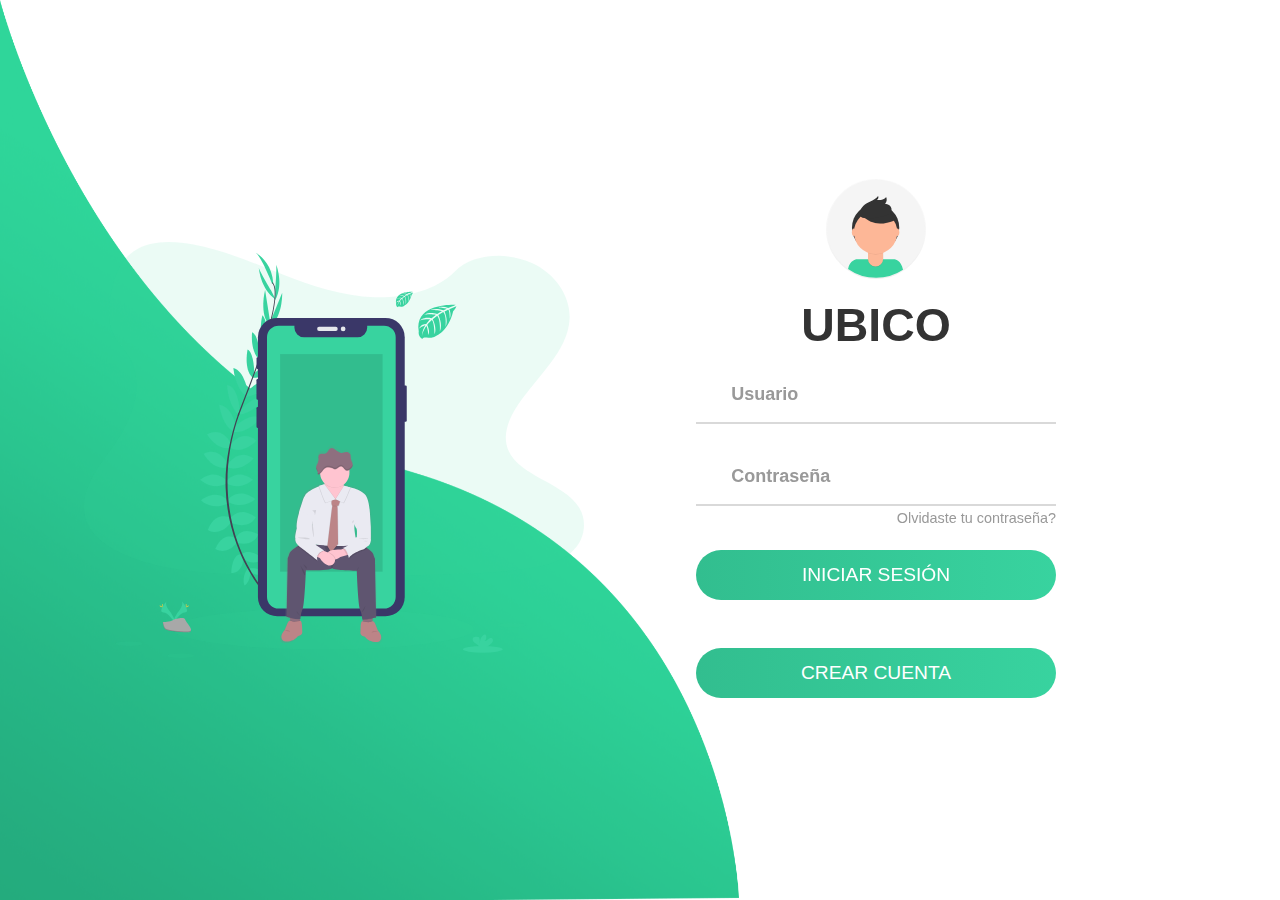
<file: index.html>
<!DOCTYPE html>
<html lang="en">

<head>
    <meta charset="UTF-8">
    <meta http-equiv="X-UA-Compatible" content="IE=edge">
    <meta name="viewport" content="width=device-width, initial-scale=1.0">
    <title>MODAL CSS</title>
    <link rel="stylesheet" href="estilos.css">
</head>

<body>
    <header id="header" class="header">
        <img class="wave" src="wave.png">
        <div class="container">
            <div class="img">
                <img src="bg.svg">
            </div>
            <div class="login-content">
                <form action="index.html">
                    <img src="avatar.svg">
                    <h2 class="title">UBICO</h2>
                    <div class="input-div one">
                        <div class="i">
                            <i class="fas fa-user"></i>
                        </div>
                        <div class="div">
                            <h5>Usuario</h5>
                            <input type="text" class="input">
                        </div>
                    </div>
                    <div class="input-div pass">
                        <div class="i">
                            <i class="fas fa-lock"></i>
                        </div>
                        <div class="div">
                            <h5>Contraseña</h5>
                            <input type="password" class="input">
                        </div>
                    </div>
                    <a href="#">Olvidaste tu contraseña?</a>
                    <input type="submit" class="btn" value="INICIAR SESIÓN">
                    <header>
                        <a href="#modal" class="btn">CREAR CUENTA</a>
                    </header>
                </form>
            </div>
        </div>
    </header>

    <section id="modal" class="modal">
        <div class="modal__container">
            <div class="login-content">
                <form action="index.html">
                    <h2 class="title">UBICO</h2>
                    <div class="input-div one">
                        <div class="i">
                            <i class="fas fa-user"></i>
                        </div>
                        <div class="div">
                            <h5>Nombre</h5>
                            <input type="text" class="input">
                        </div>
                    </div>
                    <div class="input-div one">
                        <div class="i">
                            <i class="fas fa-user"></i>
                        </div>
                        <div class="div">
                            <h5>Apellido</h5>
                            <input type="text" class="input">
                        </div>
                    </div>
                    <div class="input-div one">
                        <div class="i">
                            <i class="fas fa-user"></i>
                        </div>
                        <div class="div">
                            <h5>Telefono</h5>
                            <input type="text" class="input" id="telefono">
                        </div>
                    </div>
                    <div class="input-div one">
                        <div class="i">
                            <i class="fas fa-user"></i>
                        </div>
                        <div class="div">
                            <h5>Correo</h5>
                            <input type="email" class="input">
                        </div>
                    </div>
                    <div class="input-div pass">
                        <div class="i">
                            <i class="fas fa-lock"></i>
                        </div>
                        <div class="div">
                            <h5>Contraseña</h5>
                            <input type="password" class="input">
                        </div>
                    </div>
                    <input type="submit" class="btn" value="REGISTRARSE">
                    <a href="#header" class="btn modal__close">INICIAR SESION</a>
                </form>
            </div>
        </div>
    </section>

    <script src="js.js"></script>
</body>

</html>
</file>
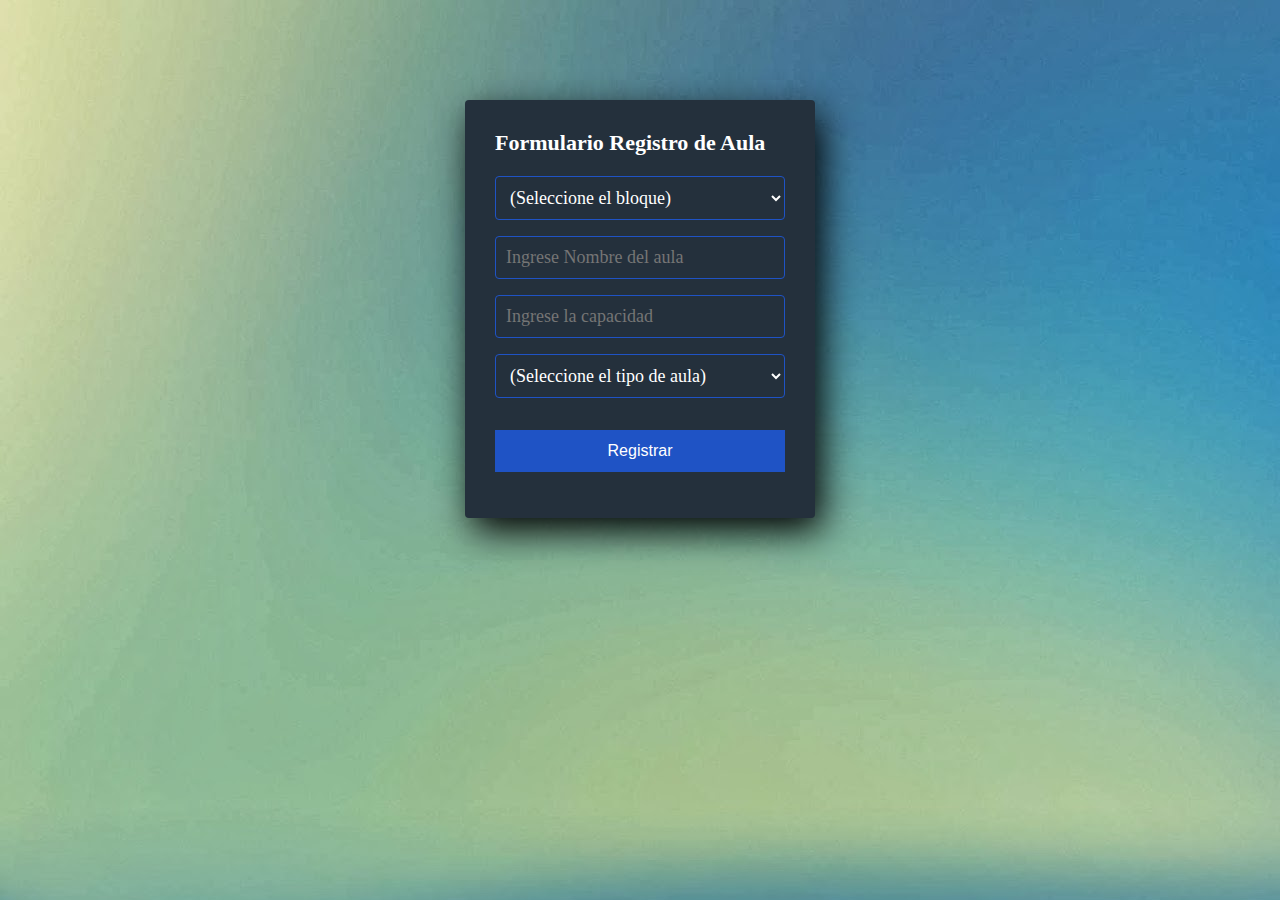
<file: FrontEnd_CreacionAula/index.html>
<!DOCTYPE html>
<html lang="en">
<head>
  <meta charset="UTF-8">
  <meta name="viewport" content="width=device-width, initial-scale=1.0">
  <meta http-equiv="X-UA-Compatible" content="ie=edge">
  <link rel="stylesheet" href="style.css">
  <title>Formulario Registro Aulas</title>
</head>
<body>
  <section class="form-register">
    <h4>Formulario Registro de Aula</h4>
    <select class="controls" name="bloque" id="bloque">
        <option value="">(Seleccione el bloque)</option>
        <option value="CO">CO</option>
        <option value="J">J</option>
        <option value="M">M</option>
        <option value="EDC">EDC</option>
        <option value="D">D</option>
    </select>
    <input class="controls" type="text" name="nombre" id="nombre" placeholder="Ingrese Nombre del aula">
    <input class="controls" type="number" name="capacidad" id="capacidad" placeholder="Ingrese la capacidad" min="12" max="40" required>
    <select class="controls" name="correo" id="correo">
        <option value="">(Seleccione el tipo de aula)</option>
        <option value="Aula Comun">Aula Comun</option>
        <option value="Sala Informatica">Sala Informatica</option>
        <option value="Laboratorio">Laboratorio</option>
    </select>
    <input class="botons" type="submit" value="Registrar">
  </section>

</body>
</html>
</file>
<file: estilos.css>
@import url('https://fonts.googleapis.com/css2?family=Montserrat:wght@300;400;500;700&display=swap');

:root {
    --green: #27ae60;
    --violeta: #4961e1;
    --blanco: #fff;
    --gris: #333;
}

* {
    padding: 0;
    margin: 0;
    box-sizing: border-box;
}

body {
    font-family: 'Poppins', sans-serif;
    overflow: hidden;
}

header {
    display: flex;
}

.cta {
    margin: auto;
    background-color: var(--violeta);
    color: var(--blanco);
    text-decoration: none;
    padding: 1.2em 2em;
    border-radius: .4em;
}

.modal {
    position: fixed;
    top: 0;
    bottom: 0;
    left: 0;
    right: 0;
    background-color: var(--gris);
    display: flex;
    --opacity: 0;
    --pointer: none;
    opacity: var(--opacity);
    pointer-events: var(--pointer);
    transition: .5s;
}

.modal:target {
    --opacity: 1;
    --pointer: unset;
}

.modal__container {
    display: flex;
    align-items: center;
    justify-content: center;
    margin: auto;
    background-color: var(--blanco);
    width: 90%;
    max-width: 600px;
    height: 90%;
    overflow: hidden;
    text-align: center;
    padding: 2.5em 1.5em;
    border-radius: 1em;
}

.modal:target .modal__container {
    animation: show 1s .5s backwards;
}

@keyframes show {
    0% {
        transform: translateY(-150vh);
    }
}

.modal__picture {
    width: 90%;
    margin: 0 auto;
    max-width: 400px;
    margin-bottom: 2em;
}

.modal:target .modal__picture {
    animation: scale .5s 1.5s backwards;
}

@keyframes scale {
    0% {
        transform: scale(0);
    }
}

.modal__img {
    width: 100%;
    display: block;
}

.modal__tittle {
    font-size: 2.5rem;
    font-weight: 500;
}

.modal__tittle--bold {
    font-weight: 700;
}

.modal__parrafo {
    margin-top: 1em;
    margin-bottom: 1em;
    line-height: 1.5;
}

.modal__close {
    display: inline-block;
    border: 1px solid;
    padding: 1em 2em;
    text-decoration: none;
    font-weight: 700;
    color: var(--gris);
    border-radius: .4em;
}

@media (max-width: 600px) {
    .modal__tittle {
        font-size: 1.7rem;
    }
}

.wave {
    position: fixed;
    bottom: 0;
    left: 0;
    height: 100%;
    z-index: -1;
}

.container {
    width: 100vw;
    height: 100vh;
    display: grid;
    grid-template-columns: repeat(2, 1fr);
    grid-gap: 7rem;
    padding: 0 2rem;
}

.img {
    display: flex;
    justify-content: flex-end;
    align-items: center;
}

.login-content {
    height: 100%;
    display: flex;
    justify-content: flex-start;
    align-items: center;
    text-align: center;
}

.img img {
    width: 500px;
}

form {
    width: 360px;
}

.login-content img {
    height: 100px;
}

.login-content h2 {
    margin: 15px 0;
    color: #333;
    text-transform: uppercase;
    font-size: 2.9rem;
}

.login-content .input-div {
    position: relative;
    display: grid;
    grid-template-columns: 7% 93%;
    margin: 25px 0;
    padding: 5px 0;
    border-bottom: 2px solid #d9d9d9;
}

.login-content .input-div.one {
    margin-top: 0;
}

.i {
    color: #d9d9d9;
    display: flex;
    justify-content: center;
    align-items: center;
}

.i i {
    transition: .3s;
}

.input-div > div {
    position: relative;
    height: 45px;
}

.input-div > div > h5 {
    position: absolute;
    left: 10px;
    top: 50%;
    transform: translateY(-50%);
    color: #999;
    font-size: 18px;
    transition: .3s;
}

.input-div:before,
.input-div:after {
    content: '';
    position: absolute;
    bottom: -2px;
    width: 0%;
    height: 2px;
    background-color: #38d39f;
    transition: .4s;
}

.input-div:before {
    right: 50%;
}

.input-div:after {
    left: 50%;
}

.input-div.focus:before,
.input-div.focus:after {
    width: 50%;
}

.input-div.focus > div > h5 {
    top: -10px;
    font-size: 15px;
}

.input-div.focus > .i > i {
    color: #38d39f;
}

.input-div > div > input {
    position: absolute;
    left: 0;
    top: 0;
    width: 100%;
    height: 100%;
    border: none;
    outline: none;
    background: none;
    padding: 0.5rem 0.7rem;
    font-size: 1.2rem;
    color: #555;
    font-family: 'Poppins', sans-serif;
}

.input-div.pass {
    margin-bottom: 4px;
}

a {
    display: block;
    text-align: right;
    text-decoration: none;
    color: #999;
    font-size: 0.9rem;
    transition: .3s;
}

a:hover {
    color: #38d39f;
}

.btn {
    display: flex;
    justify-content: center;
    align-items: center;
    width: 100%;
    height: 50px;
    border-radius: 25px;
    outline: none;
    border: none;
    background-image: linear-gradient(to right, #32be8f, #38d39f, #32be8f);
    background-size: 200%;
    font-size: 1.2rem;
    color: #fff;
    font-family: 'Poppins', sans-serif;
    text-transform: uppercase;
    margin: 1.5rem 0;
    cursor: pointer;
    transition: .5s;
}

.btn:hover {
    background-position: right;
}

@media screen and (max-width: 1050px) {
    .container {
        grid-gap: 5rem;
    }
}

@media screen and (max-width: 1000px) {
    form {
        width: 290px;
    }

    .login-content h2 {
        font-size: 2.4rem;
        margin: 8px 0;
    }

    .img img {
        width: 400px;
    }
}

@media screen and (max-width: 900px) {
    .container {
        grid-template-columns: 1fr;
    }

    .img {
        display: none;
    }

    .wave {
        display: none;
    }

    .login-content {
        justify-content: center;
    }
}
</file>
<file: FrontEnd_CreacionAula/style.css>
* {
  margin: 0;
  padding: 0;
  box-sizing: border-box;
}

body {
  background-image: url('fondo.jpg');
}

.form-register {
  width: 350px;
  background: #24303c;
  padding: 30px;
  margin: auto;
  margin-top: 100px;
  border-radius: 4px;
  font-family: 'calibri';
  color: white;
  box-shadow: 7px 13px 37px #000;
}

.form-register h4 {
  font-size: 22px;
  margin-bottom: 20px;
}

.controls {
  width: 100%;
  background: #24303c;
  padding: 10px;
  border-radius: 4px;
  margin-bottom: 16px;
  border: 1px solid #1f53c5;
  font-family: 'calibri';
  font-size: 18px;
  color: white;
}

.form-register p {
  height: 40px;
  text-align: center;
  font-size: 18px;
  line-height: 40px;
}

.form-register a {
  color: white;
  text-decoration: none;
}

.form-register a:hover {
  color: white;
  text-decoration: underline;
}

.form-register .botons {
  width: 100%;
  background: #1f53c5;
  border: none;
  padding: 12px;
  color: white;
  margin: 16px 0;
  font-size: 16px;
}
</file>
